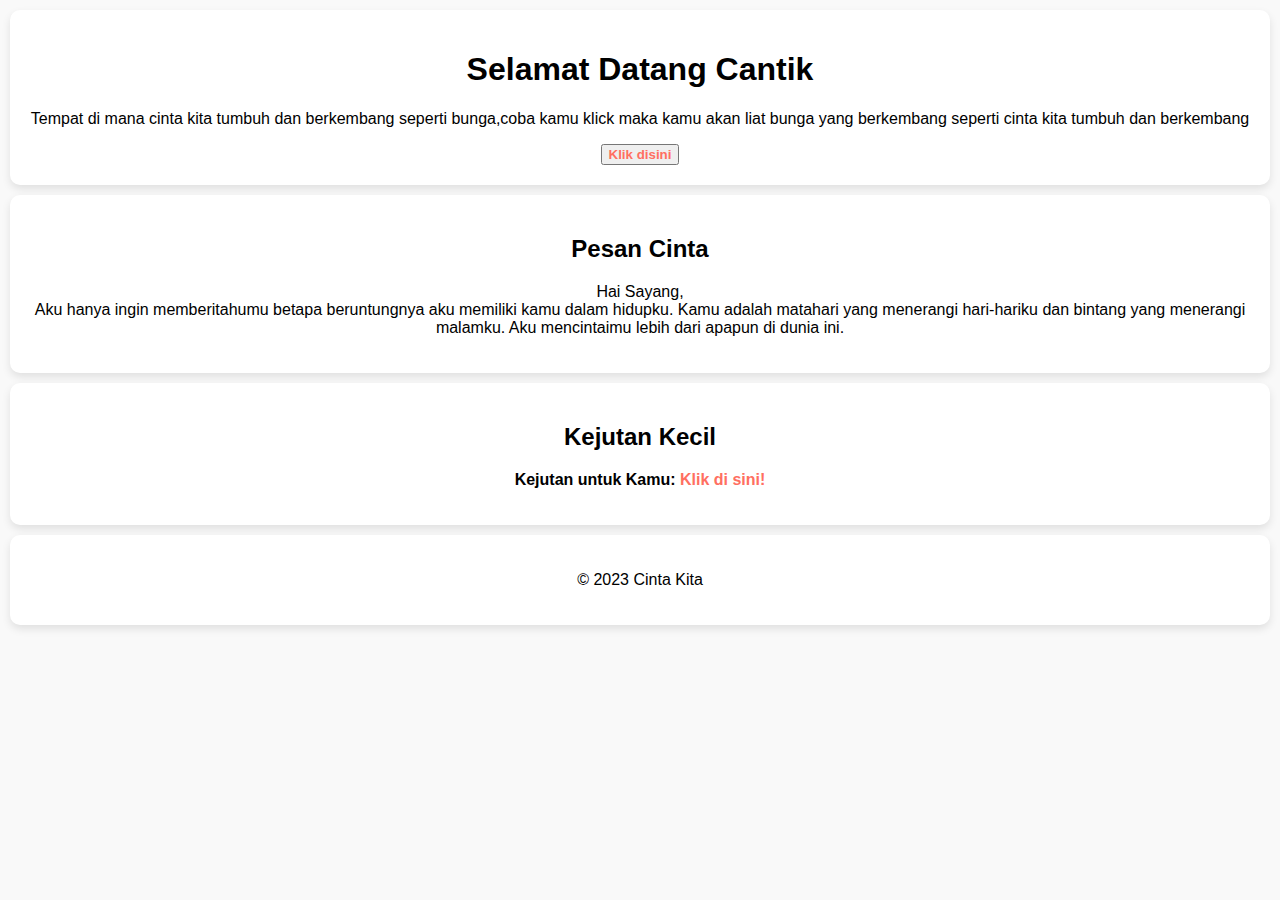
<file: index.html>
<!DOCTYPE html>
<html lang="en">
<head>
    <meta charset="UTF-8">
    <meta name="viewport" content="width=device-width, initial-scale=1.0">
    <title>Cinta Kita</title>
    <link rel="stylesheet" href="css/style.css">
</head>
<body>
    

  
    <header>
        <h1>Selamat Datang Cantik</h1>
        <p>Tempat di mana cinta kita tumbuh dan berkembang seperti bunga,coba kamu klick maka kamu akan liat bunga yang berkembang seperti cinta kita tumbuh dan berkembang</p>
        <button>
            <a href="flower.html">Klik disini</a>
        </button>
    </header>

    <section class="love-message">
        <h2>Pesan Cinta</h2>
        <p>
            Hai Sayang, <br>
            Aku hanya ingin memberitahumu betapa beruntungnya aku memiliki kamu dalam hidupku.
            Kamu adalah matahari yang menerangi hari-hariku dan bintang yang menerangi malamku.
            Aku mencintaimu lebih dari apapun di dunia ini.
        </p>
    </section>

    <section class="surprise">
        <h2>Kejutan Kecil</h2>
        <p>
            <strong>Kejutan untuk Kamu:</strong> <a href="pemusik.html">Klik di sini!</a>
        </p>
    </section>

    <footer>
        <p>&copy; 2023 Cinta Kita</p>
    </footer>
</body>
</html>
</file>
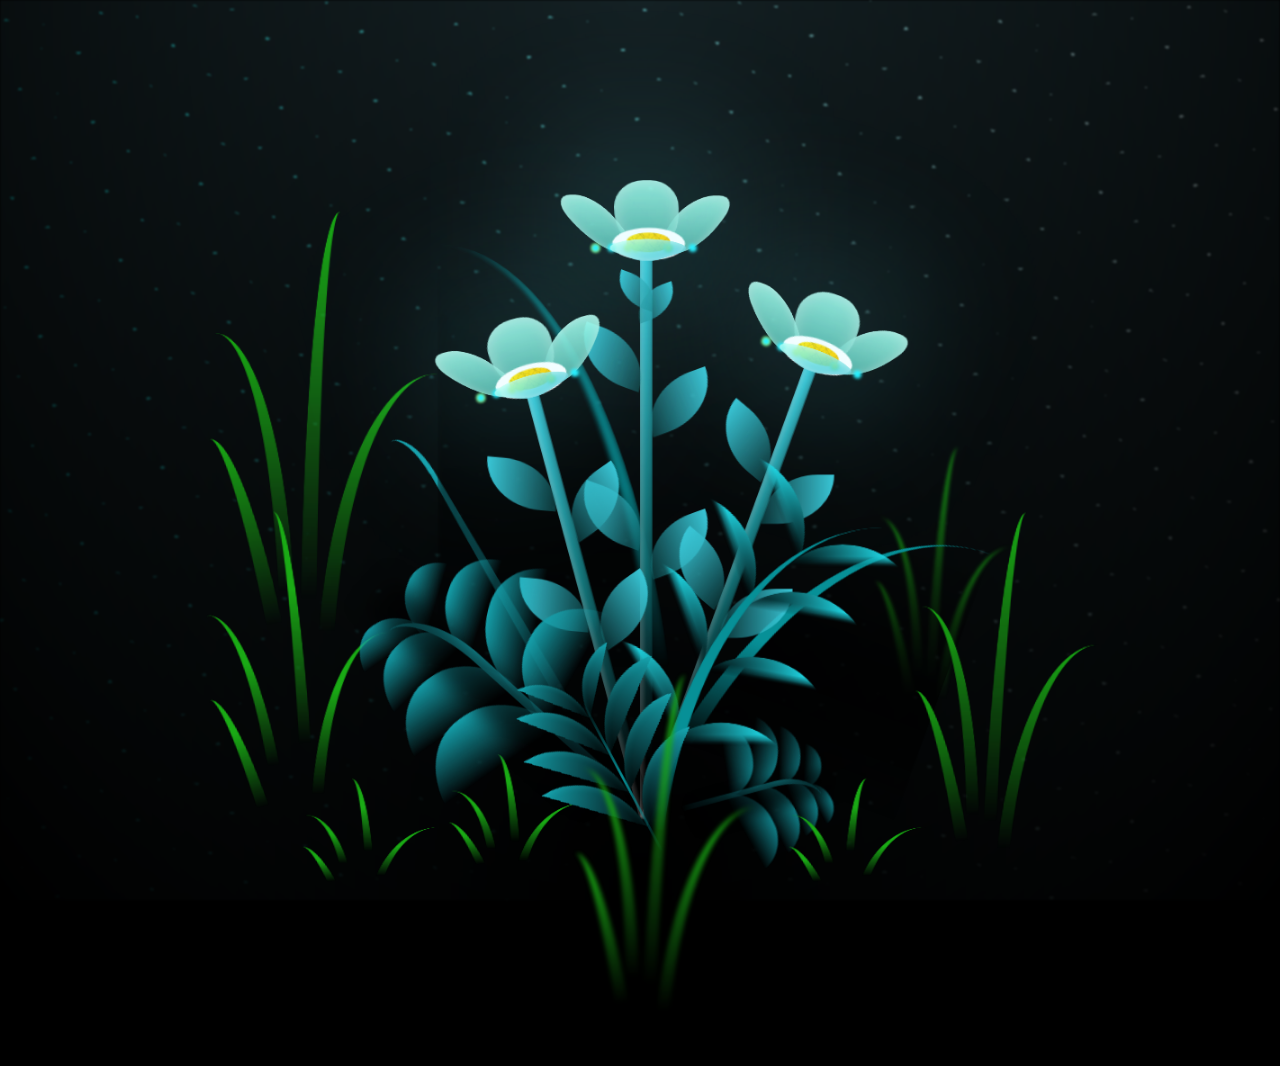
<file: flower.html>
<!DOCTYPE html>
<html lang="en">
<head>
    <meta charset="UTF-8">
    <meta http-equiv="X-UA-Compatible" content="IE=edge">
    <meta name="viewport" content="width=device-width, initial-scale=1.0">
    <link rel="stylesheet" href="css/main.css">
    <link rel="icon" href="img/flowers.png" type="image/x-icon">
    <title>flowers</title>
</head>
<body class="container"> <style></style>
  <!-- Pembuat code: https://codepen.io/mdusmanansari/pen/BamepLe -->
    <div class="night"></div>
    <div class="flowers">
      <div class="flower flower--1">
        <div class="flower__leafs flower__leafs--1">
          <div class="flower__leaf flower__leaf--1"></div>
          <div class="flower__leaf flower__leaf--2"></div>
          <div class="flower__leaf flower__leaf--3"></div>
          <div class="flower__leaf flower__leaf--4"></div>
          <div class="flower__white-circle"></div>
  
          <div class="flower__light flower__light--1"></div>
          <div class="flower__light flower__light--2"></div>
          <div class="flower__light flower__light--3"></div>
          <div class="flower__light flower__light--4"></div>
          <div class="flower__light flower__light--5"></div>
          <div class="flower__light flower__light--6"></div>
          <div class="flower__light flower__light--7"></div>
          <div class="flower__light flower__light--8"></div>
  
        </div>
        <div class="flower__line">
          <div class="flower__line__leaf flower__line__leaf--1"></div>
          <div class="flower__line__leaf flower__line__leaf--2"></div>
          <div class="flower__line__leaf flower__line__leaf--3"></div>
          <div class="flower__line__leaf flower__line__leaf--4"></div>
          <div class="flower__line__leaf flower__line__leaf--5"></div>
          <div class="flower__line__leaf flower__line__leaf--6"></div>
        </div>
      </div>
  
      <div class="flower flower--2">
        <div class="flower__leafs flower__leafs--2">
          <div class="flower__leaf flower__leaf--1"></div>
          <div class="flower__leaf flower__leaf--2"></div>
          <div class="flower__leaf flower__leaf--3"></div>
          <div class="flower__leaf flower__leaf--4"></div>
          <div class="flower__white-circle"></div>
  
          <div class="flower__light flower__light--1"></div>
          <div class="flower__light flower__light--2"></div>
          <div class="flower__light flower__light--3"></div>
          <div class="flower__light flower__light--4"></div>
          <div class="flower__light flower__light--5"></div>
          <div class="flower__light flower__light--6"></div>
          <div class="flower__light flower__light--7"></div>
          <div class="flower__light flower__light--8"></div>
  
        </div>
        <div class="flower__line">
          <div class="flower__line__leaf flower__line__leaf--1"></div>
          <div class="flower__line__leaf flower__line__leaf--2"></div>
          <div class="flower__line__leaf flower__line__leaf--3"></div>
          <div class="flower__line__leaf flower__line__leaf--4"></div>
        </div>
      </div>
  
      <div class="flower flower--3">
        <div class="flower__leafs flower__leafs--3">
          <div class="flower__leaf flower__leaf--1"></div>
          <div class="flower__leaf flower__leaf--2"></div>
          <div class="flower__leaf flower__leaf--3"></div>
          <div class="flower__leaf flower__leaf--4"></div>
          <div class="flower__white-circle"></div>
  
          <div class="flower__light flower__light--1"></div>
          <div class="flower__light flower__light--2"></div>
          <div class="flower__light flower__light--3"></div>
          <div class="flower__light flower__light--4"></div>
          <div class="flower__light flower__light--5"></div>
          <div class="flower__light flower__light--6"></div>
          <div class="flower__light flower__light--7"></div>
          <div class="flower__light flower__light--8"></div>
  
        </div>
        <div class="flower__line">
          <div class="flower__line__leaf flower__line__leaf--1"></div>
          <div class="flower__line__leaf flower__line__leaf--2"></div>
          <div class="flower__line__leaf flower__line__leaf--3"></div>
          <div class="flower__line__leaf flower__line__leaf--4"></div>
        </div>
      </div>
  
      <div class="grow-ans" style="--d:1.2s">
        <div class="flower__g-long">
          <div class="flower__g-long__top"></div>
          <div class="flower__g-long__bottom"></div>
        </div>
      </div>
  
      <div class="growing-grass">
        <div class="flower__grass flower__grass--1">
          <div class="flower__grass--top"></div>
          <div class="flower__grass--bottom"></div>
          <div class="flower__grass__leaf flower__grass__leaf--1"></div>
          <div class="flower__grass__leaf flower__grass__leaf--2"></div>
          <div class="flower__grass__leaf flower__grass__leaf--3"></div>
          <div class="flower__grass__leaf flower__grass__leaf--4"></div>
          <div class="flower__grass__leaf flower__grass__leaf--5"></div>
          <div class="flower__grass__leaf flower__grass__leaf--6"></div>
          <div class="flower__grass__leaf flower__grass__leaf--7"></div>
          <div class="flower__grass__leaf flower__grass__leaf--8"></div>
          <div class="flower__grass__overlay"></div>
        </div>
      </div>
  
      <div class="growing-grass">
        <div class="flower__grass flower__grass--2">
          <div class="flower__grass--top"></div>
          <div class="flower__grass--bottom"></div>
          <div class="flower__grass__leaf flower__grass__leaf--1"></div>
          <div class="flower__grass__leaf flower__grass__leaf--2"></div>
          <div class="flower__grass__leaf flower__grass__leaf--3"></div>
          <div class="flower__grass__leaf flower__grass__leaf--4"></div>
          <div class="flower__grass__leaf flower__grass__leaf--5"></div>
          <div class="flower__grass__leaf flower__grass__leaf--6"></div>
          <div class="flower__grass__leaf flower__grass__leaf--7"></div>
          <div class="flower__grass__leaf flower__grass__leaf--8"></div>
          <div class="flower__grass__overlay"></div>
        </div>
      </div>
  
      <div class="grow-ans" style="--d:2.4s">
        <div class="flower__g-right flower__g-right--1">
          <div class="leaf"></div>
        </div>
      </div>
  
      <div class="grow-ans" style="--d:2.8s">
        <div class="flower__g-right flower__g-right--2">
          <div class="leaf"></div>
        </div>
      </div>
  
      <div class="grow-ans" style="--d:2.8s">
        <div class="flower__g-front">
          <div class="flower__g-front__leaf-wrapper flower__g-front__leaf-wrapper--1">
            <div class="flower__g-front__leaf"></div>
          </div>
          <div class="flower__g-front__leaf-wrapper flower__g-front__leaf-wrapper--2">
            <div class="flower__g-front__leaf"></div>
          </div>
          <div class="flower__g-front__leaf-wrapper flower__g-front__leaf-wrapper--3">
            <div class="flower__g-front__leaf"></div>
          </div>
          <div class="flower__g-front__leaf-wrapper flower__g-front__leaf-wrapper--4">
            <div class="flower__g-front__leaf"></div>
          </div>
          <div class="flower__g-front__leaf-wrapper flower__g-front__leaf-wrapper--5">
            <div class="flower__g-front__leaf"></div>
          </div>
          <div class="flower__g-front__leaf-wrapper flower__g-front__leaf-wrapper--6">
            <div class="flower__g-front__leaf"></div>
          </div>
          <div class="flower__g-front__leaf-wrapper flower__g-front__leaf-wrapper--7">
            <div class="flower__g-front__leaf"></div>
          </div>
          <div class="flower__g-front__leaf-wrapper flower__g-front__leaf-wrapper--8">
            <div class="flower__g-front__leaf"></div>
          </div>
          <div class="flower__g-front__line"></div>
        </div>
      </div>
  
      <div class="grow-ans" style="--d:3.2s">
        <div class="flower__g-fr">
          <div class="leaf"></div>
          <div class="flower__g-fr__leaf flower__g-fr__leaf--1"></div>
          <div class="flower__g-fr__leaf flower__g-fr__leaf--2"></div>
          <div class="flower__g-fr__leaf flower__g-fr__leaf--3"></div>
          <div class="flower__g-fr__leaf flower__g-fr__leaf--4"></div>
          <div class="flower__g-fr__leaf flower__g-fr__leaf--5"></div>
          <div class="flower__g-fr__leaf flower__g-fr__leaf--6"></div>
          <div class="flower__g-fr__leaf flower__g-fr__leaf--7"></div>
          <div class="flower__g-fr__leaf flower__g-fr__leaf--8"></div>
        </div>
      </div>
  
      <div class="long-g long-g--0">
        <div class="grow-ans" style="--d:3s">
          <div class="leaf leaf--0"></div>
        </div>
        <div class="grow-ans" style="--d:2.2s">
          <div class="leaf leaf--1"></div>
        </div>
        <div class="grow-ans" style="--d:3.4s">
          <div class="leaf leaf--2"></div>
        </div>
        <div class="grow-ans" style="--d:3.6s">
          <div class="leaf leaf--3"></div>
        </div>
      </div>
  
      <div class="long-g long-g--1">
        <div class="grow-ans" style="--d:3.6s">
          <div class="leaf leaf--0"></div>
        </div>
        <div class="grow-ans" style="--d:3.8s">
          <div class="leaf leaf--1"></div>
        </div>
        <div class="grow-ans" style="--d:4s">
          <div class="leaf leaf--2"></div>
        </div>
        <div class="grow-ans" style="--d:4.2s">
          <div class="leaf leaf--3"></div>
        </div>
      </div>
  
      <div class="long-g long-g--2">
        <div class="grow-ans" style="--d:4s">
          <div class="leaf leaf--0"></div>
        </div>
        <div class="grow-ans" style="--d:4.2s">
          <div class="leaf leaf--1"></div>
        </div>
        <div class="grow-ans" style="--d:4.4s">
          <div class="leaf leaf--2"></div>
        </div>
        <div class="grow-ans" style="--d:4.6s">
          <div class="leaf leaf--3"></div>
        </div>
      </div>
  
      <div class="long-g long-g--3">
        <div class="grow-ans" style="--d:4s">
          <div class="leaf leaf--0"></div>
        </div>
        <div class="grow-ans" style="--d:4.2s">
          <div class="leaf leaf--1"></div>
        </div>
        <div class="grow-ans" style="--d:3s">
          <div class="leaf leaf--2"></div>
        </div>
        <div class="grow-ans" style="--d:3.6s">
          <div class="leaf leaf--3"></div>
        </div>
      </div>
  
      <div class="long-g long-g--4">
        <div class="grow-ans" style="--d:4s">
          <div class="leaf leaf--0"></div>
        </div>
        <div class="grow-ans" style="--d:4.2s">
          <div class="leaf leaf--1"></div>
        </div>
        <div class="grow-ans" style="--d:3s">
          <div class="leaf leaf--2"></div>
        </div>
        <div class="grow-ans" style="--d:3.6s">
          <div class="leaf leaf--3"></div>
        </div>
      </div>
  
      <div class="long-g long-g--5">
        <div class="grow-ans" style="--d:4s">
          <div class="leaf leaf--0"></div>
        </div>
        <div class="grow-ans" style="--d:4.2s">
          <div class="leaf leaf--1"></div>
        </div>
        <div class="grow-ans" style="--d:3s">
          <div class="leaf leaf--2"></div>
        </div>
        <div class="grow-ans" style="--d:3.6s">
          <div class="leaf leaf--3"></div>
        </div>
      </div>
  
      <div class="long-g long-g--6">
        <div class="grow-ans" style="--d:4.2s">
          <div class="leaf leaf--0"></div>
        </div>
        <div class="grow-ans" style="--d:4.4s">
          <div class="leaf leaf--1"></div>
        </div>
        <div class="grow-ans" style="--d:4.6s">
          <div class="leaf leaf--2"></div>
        </div>
        <div class="grow-ans" style="--d:4.8s">
          <div class="leaf leaf--3"></div>
        </div>
      </div>
  
      <div class="long-g long-g--7">
        <div class="grow-ans" style="--d:3s">
          <div class="leaf leaf--0"></div>
        </div>
        <div class="grow-ans" style="--d:3.2s">
          <div class="leaf leaf--1"></div>
        </div>
        <div class="grow-ans" style="--d:3.5s">
          <div class="leaf leaf--2"></div>
        </div>
        <div class="grow-ans" style="--d:3.6s">
          <div class="leaf leaf--3"></div>
        </div>
      </div>
    </div>
    <script src="main.js"></script>
  </body>
</html>
</file>
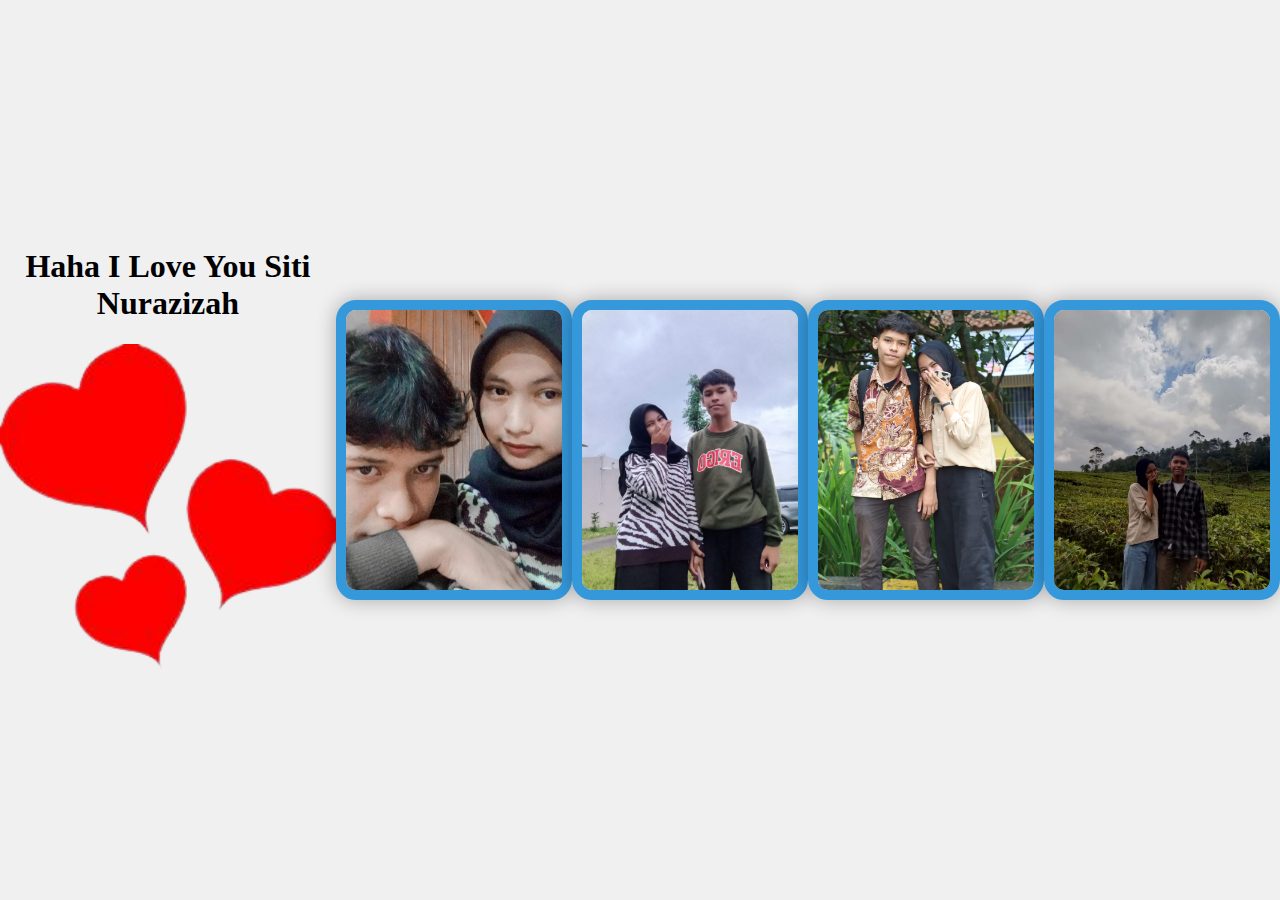
<file: foto.html>
<!DOCTYPE html>
<html lang="en">
<head>
    <meta charset="UTF-8">
    <meta name="viewport" content="width=device-width, initial-scale=1.0">
    <title>Bingkai Foto Estetik</title>
    <link rel="stylesheet" href="css/foto.css">
</head>
<body>
    <center><h1>Haha I Love You Siti Nurazizah</h1>
    <img src="img/th-removebg-preview.png" alt="100"></center>
    <div class="frame">
        <div class=""></div>
        <img src="img/a2.jpeg" alt="">
    </div>
    <div class="frame">
        <div class=""></div>
        <img src="img/a4.jpeg" alt="">
    </div>
    <div class="frame">
        <div class=""></div>
        <img src="img/a3.jpeg" alt="">
    </div>
    <div class="frame">
        <div class=""></div>
        <img src="img/a1.jpeg" alt="">
    </div>
</body>
</html>
</file>
<file: css/style.css>
body {
    font-family: Arial, sans-serif;
    margin: 0;
    padding: 0;
    background-color: #f9f9f9;
}

header, section, footer {
    padding: 20px;
    text-align: center;
    background-color: #fff;
    margin: 10px;
    border-radius: 10px;
    box-shadow: 0 4px 8px rgba(0, 0, 0, 0.1);
}

a {
    color: #ff6f61;
    text-decoration: none;
    font-weight: bold;
}

a:hover {
    text-decoration: underline;
}
</file>
<file: css/main.css>
*,
*::after,
*::before {
  padding: 0;
  margin: 0;
  box-sizing: border-box;
}

:root {
  --dark-color: #000;
}

body {
  display: flex;
  align-items: flex-end;
  justify-content: center;
  min-height: 100vh;
  background-color: var(--dark-color);
  overflow: hidden;
  perspective: 1000px;
}

.night {
  position: fixed;
  left: 50%;
  top: 0;
  transform: translateX(-50%);
  width: 100%;
  height: 100%;
  filter: blur(0.1vmin);
  background-image: radial-gradient(ellipse at top, transparent 0%, var(--dark-color)), radial-gradient(ellipse at bottom, var(--dark-color), rgba(145, 233, 255, 0.2)), repeating-linear-gradient(220deg, rgb(0, 0, 0) 0px, rgb(0, 0, 0) 19px, transparent 19px, transparent 22px), repeating-linear-gradient(189deg, rgb(0, 0, 0) 0px, rgb(0, 0, 0) 19px, transparent 19px, transparent 22px), repeating-linear-gradient(148deg, rgb(0, 0, 0) 0px, rgb(0, 0, 0) 19px, transparent 19px, transparent 22px), linear-gradient(90deg, rgb(0, 255, 250), rgb(240, 240, 240));
}

.flowers {
  position: relative;
  transform: scale(0.9);
}

.flower {
  position: absolute;
  bottom: 10vmin;
  transform-origin: bottom center;
  z-index: 10;
  --fl-speed: 0.8s;
}
.flower--1 {
  -webkit-animation: moving-flower-1 4s linear infinite;
          animation: moving-flower-1 4s linear infinite;
}
.flower--1 .flower__line {
  height: 70vmin;
  -webkit-animation-delay: 0.3s;
          animation-delay: 0.3s;
}
.flower--1 .flower__line__leaf--1 {
  -webkit-animation: blooming-leaf-right var(--fl-speed) 1.6s backwards;
          animation: blooming-leaf-right var(--fl-speed) 1.6s backwards;
}
.flower--1 .flower__line__leaf--2 {
  -webkit-animation: blooming-leaf-right var(--fl-speed) 1.4s backwards;
          animation: blooming-leaf-right var(--fl-speed) 1.4s backwards;
}
.flower--1 .flower__line__leaf--3 {
  -webkit-animation: blooming-leaf-left var(--fl-speed) 1.2s backwards;
          animation: blooming-leaf-left var(--fl-speed) 1.2s backwards;
}
.flower--1 .flower__line__leaf--4 {
  -webkit-animation: blooming-leaf-left var(--fl-speed) 1s backwards;
          animation: blooming-leaf-left var(--fl-speed) 1s backwards;
}
.flower--1 .flower__line__leaf--5 {
  -webkit-animation: blooming-leaf-right var(--fl-speed) 1.8s backwards;
          animation: blooming-leaf-right var(--fl-speed) 1.8s backwards;
}
.flower--1 .flower__line__leaf--6 {
  -webkit-animation: blooming-leaf-left var(--fl-speed) 2s backwards;
          animation: blooming-leaf-left var(--fl-speed) 2s backwards;
}
.flower--2 {
  left: 50%;
  transform: rotate(20deg);
  -webkit-animation: moving-flower-2 4s linear infinite;
          animation: moving-flower-2 4s linear infinite;
}
.flower--2 .flower__line {
  height: 60vmin;
  -webkit-animation-delay: 0.6s;
          animation-delay: 0.6s;
}
.flower--2 .flower__line__leaf--1 {
  -webkit-animation: blooming-leaf-right var(--fl-speed) 1.9s backwards;
          animation: blooming-leaf-right var(--fl-speed) 1.9s backwards;
}
.flower--2 .flower__line__leaf--2 {
  -webkit-animation: blooming-leaf-right var(--fl-speed) 1.7s backwards;
          animation: blooming-leaf-right var(--fl-speed) 1.7s backwards;
}
.flower--2 .flower__line__leaf--3 {
  -webkit-animation: blooming-leaf-left var(--fl-speed) 1.5s backwards;
          animation: blooming-leaf-left var(--fl-speed) 1.5s backwards;
}
.flower--2 .flower__line__leaf--4 {
  -webkit-animation: blooming-leaf-left var(--fl-speed) 1.3s backwards;
          animation: blooming-leaf-left var(--fl-speed) 1.3s backwards;
}
.flower--3 {
  left: 50%;
  transform: rotate(-15deg);
  -webkit-animation: moving-flower-3 4s linear infinite;
          animation: moving-flower-3 4s linear infinite;
}
.flower--3 .flower__line {
  -webkit-animation-delay: 0.9s;
          animation-delay: 0.9s;
}
.flower--3 .flower__line__leaf--1 {
  -webkit-animation: blooming-leaf-right var(--fl-speed) 2.5s backwards;
          animation: blooming-leaf-right var(--fl-speed) 2.5s backwards;
}
.flower--3 .flower__line__leaf--2 {
  -webkit-animation: blooming-leaf-right var(--fl-speed) 2.3s backwards;
          animation: blooming-leaf-right var(--fl-speed) 2.3s backwards;
}
.flower--3 .flower__line__leaf--3 {
  -webkit-animation: blooming-leaf-left var(--fl-speed) 2.1s backwards;
          animation: blooming-leaf-left var(--fl-speed) 2.1s backwards;
}
.flower--3 .flower__line__leaf--4 {
  -webkit-animation: blooming-leaf-left var(--fl-speed) 1.9s backwards;
          animation: blooming-leaf-left var(--fl-speed) 1.9s backwards;
}
.flower__leafs {
  position: relative;
  -webkit-animation: blooming-flower 2s backwards;
          animation: blooming-flower 2s backwards;
}
.flower__leafs--1 {
  -webkit-animation-delay: 1.1s;
          animation-delay: 1.1s;
}
.flower__leafs--2 {
  -webkit-animation-delay: 1.4s;
          animation-delay: 1.4s;
}
.flower__leafs--3 {
  -webkit-animation-delay: 1.7s;
          animation-delay: 1.7s;
}
.flower__leafs::after {
  content: "";
  position: absolute;
  left: 0;
  top: 0;
  transform: translate(-50%, -100%);
  width: 8vmin;
  height: 8vmin;
  background-color: #6bf0ff;
  filter: blur(10vmin);
}
.flower__leaf {
  position: absolute;
  bottom: 0;
  left: 50%;
  width: 8vmin;
  height: 11vmin;
  border-radius: 51% 49% 47% 53%/44% 45% 55% 69%;
  background-color: #a7ffee;
  background-image: linear-gradient(to top, #54b8aa, #a7ffee);
  transform-origin: bottom center;
  opacity: 0.9;
  box-shadow: inset 0 0 2vmin rgba(255, 255, 255, 0.5);
}
.flower__leaf--1 {
  transform: translate(-10%, 1%) rotateY(40deg) rotateX(-50deg);
}
.flower__leaf--2 {
  transform: translate(-50%, -4%) rotateX(40deg);
}
.flower__leaf--3 {
  transform: translate(-90%, 0%) rotateY(45deg) rotateX(50deg);
}
.flower__leaf--4 {
  width: 8vmin;
  height: 8vmin;
  transform-origin: bottom left;
  border-radius: 4vmin 10vmin 4vmin 4vmin;
  transform: translate(0%, 18%) rotateX(70deg) rotate(-43deg);
  background-image: linear-gradient(to top, #39c6d6, #a7ffee);
  z-index: 1;
  opacity: 0.8;
}
.flower__white-circle {
  position: absolute;
  left: -3.5vmin;
  top: -3vmin;
  width: 9vmin;
  height: 4vmin;
  border-radius: 50%;
  background-color: #fff;
}
.flower__white-circle::after {
  content: "";
  position: absolute;
  left: 50%;
  top: 45%;
  transform: translate(-50%, -50%);
  width: 60%;
  height: 60%;
  border-radius: inherit;
  background-image: repeating-linear-gradient(135deg, rgba(0, 0, 0, 0.03) 0px, rgba(0, 0, 0, 0.03) 1px, transparent 1px, transparent 12px), repeating-linear-gradient(45deg, rgba(0, 0, 0, 0.03) 0px, rgba(0, 0, 0, 0.03) 1px, transparent 1px, transparent 12px), repeating-linear-gradient(67.5deg, rgba(0, 0, 0, 0.03) 0px, rgba(0, 0, 0, 0.03) 1px, transparent 1px, transparent 12px), repeating-linear-gradient(135deg, rgba(0, 0, 0, 0.03) 0px, rgba(0, 0, 0, 0.03) 1px, transparent 1px, transparent 12px), repeating-linear-gradient(45deg, rgba(0, 0, 0, 0.03) 0px, rgba(0, 0, 0, 0.03) 1px, transparent 1px, transparent 12px), repeating-linear-gradient(112.5deg, rgba(0, 0, 0, 0.03) 0px, rgba(0, 0, 0, 0.03) 1px, transparent 1px, transparent 12px), repeating-linear-gradient(112.5deg, rgba(0, 0, 0, 0.03) 0px, rgba(0, 0, 0, 0.03) 1px, transparent 1px, transparent 12px), repeating-linear-gradient(45deg, rgba(0, 0, 0, 0.03) 0px, rgba(0, 0, 0, 0.03) 1px, transparent 1px, transparent 12px), repeating-linear-gradient(22.5deg, rgba(0, 0, 0, 0.03) 0px, rgba(0, 0, 0, 0.03) 1px, transparent 1px, transparent 12px), repeating-linear-gradient(45deg, rgba(0, 0, 0, 0.03) 0px, rgba(0, 0, 0, 0.03) 1px, transparent 1px, transparent 12px), repeating-linear-gradient(22.5deg, rgba(0, 0, 0, 0.03) 0px, rgba(0, 0, 0, 0.03) 1px, transparent 1px, transparent 12px), repeating-linear-gradient(135deg, rgba(0, 0, 0, 0.03) 0px, rgba(0, 0, 0, 0.03) 1px, transparent 1px, transparent 12px), repeating-linear-gradient(157.5deg, rgba(0, 0, 0, 0.03) 0px, rgba(0, 0, 0, 0.03) 1px, transparent 1px, transparent 12px), repeating-linear-gradient(67.5deg, rgba(0, 0, 0, 0.03) 0px, rgba(0, 0, 0, 0.03) 1px, transparent 1px, transparent 12px), repeating-linear-gradient(67.5deg, rgba(0, 0, 0, 0.03) 0px, rgba(0, 0, 0, 0.03) 1px, transparent 1px, transparent 12px), linear-gradient(90deg, rgb(255, 235, 18), rgb(255, 206, 0));
}
.flower__line {
  height: 55vmin;
  width: 1.5vmin;
  background-image: linear-gradient(to left, rgba(0, 0, 0, 0.2), transparent, rgba(255, 255, 255, 0.2)), linear-gradient(to top, transparent 10%, #14757a, #39c6d6);
  box-shadow: inset 0 0 2px rgba(0, 0, 0, 0.5);
  -webkit-animation: grow-flower-tree 4s backwards;
          animation: grow-flower-tree 4s backwards;
}
.flower__line__leaf {
  --w: 7vmin;
  --h: calc(var(--w) + 2vmin);
  position: absolute;
  top: 20%;
  left: 90%;
  width: var(--w);
  height: var(--h);
  border-top-right-radius: var(--h);
  border-bottom-left-radius: var(--h);
  background-image: linear-gradient(to top, rgba(20, 117, 122, 0.4), #39c6d6);
}
.flower__line__leaf--1 {
  transform: rotate(70deg) rotateY(30deg);
}
.flower__line__leaf--2 {
  top: 45%;
  transform: rotate(70deg) rotateY(30deg);
}
.flower__line__leaf--3, .flower__line__leaf--4, .flower__line__leaf--6 {
  border-top-right-radius: 0;
  border-bottom-left-radius: 0;
  border-top-left-radius: var(--h);
  border-bottom-right-radius: var(--h);
  left: -460%;
  top: 12%;
  transform: rotate(-70deg) rotateY(30deg);
}
.flower__line__leaf--4 {
  top: 40%;
}
.flower__line__leaf--5 {
  top: 0;
  transform-origin: left;
  transform: rotate(70deg) rotateY(30deg) scale(0.6);
}
.flower__line__leaf--6 {
  top: -2%;
  left: -450%;
  transform-origin: right;
  transform: rotate(-70deg) rotateY(30deg) scale(0.6);
}
.flower__light {
  position: absolute;
  bottom: 0vmin;
  width: 1vmin;
  height: 1vmin;
  background-color: rgb(255, 251, 0);
  border-radius: 50%;
  filter: blur(0.2vmin);
  -webkit-animation: light-ans 4s linear infinite backwards;
          animation: light-ans 4s linear infinite backwards;
}
.flower__light:nth-child(odd) {
  background-color: #23f0ff;
}
.flower__light--1 {
  left: -2vmin;
  -webkit-animation-delay: 1s;
          animation-delay: 1s;
}
.flower__light--2 {
  left: 3vmin;
  -webkit-animation-delay: 0.5s;
          animation-delay: 0.5s;
}
.flower__light--3 {
  left: -6vmin;
  -webkit-animation-delay: 0.3s;
          animation-delay: 0.3s;
}
.flower__light--4 {
  left: 6vmin;
  -webkit-animation-delay: 0.9s;
          animation-delay: 0.9s;
}
.flower__light--5 {
  left: -1vmin;
  -webkit-animation-delay: 1.5s;
          animation-delay: 1.5s;
}
.flower__light--6 {
  left: -4vmin;
  -webkit-animation-delay: 3s;
          animation-delay: 3s;
}
.flower__light--7 {
  left: 3vmin;
  -webkit-animation-delay: 2s;
          animation-delay: 2s;
}
.flower__light--8 {
  left: -6vmin;
  -webkit-animation-delay: 3.5s;
          animation-delay: 3.5s;
}
.flower__grass {
  --c: #159faa;
  --line-w: 1.5vmin;
  position: absolute;
  bottom: 12vmin;
  left: -7vmin;
  display: flex;
  flex-direction: column;
  align-items: flex-end;
  z-index: 20;
  transform-origin: bottom center;
  transform: rotate(-48deg) rotateY(40deg);
}
.flower__grass--1 {
  -webkit-animation: moving-grass 2s linear infinite;
          animation: moving-grass 2s linear infinite;
}
.flower__grass--2 {
  left: 2vmin;
  bottom: 10vmin;
  transform: scale(0.5) rotate(75deg) rotateX(10deg) rotateY(-200deg);
  opacity: 0.8;
  z-index: 0;
  -webkit-animation: moving-grass--2 1.5s linear infinite;
          animation: moving-grass--2 1.5s linear infinite;
}
.flower__grass--top {
  width: 7vmin;
  height: 10vmin;
  border-top-right-radius: 100%;
  border-right: var(--line-w) solid var(--c);
  transform-origin: bottom center;
  transform: rotate(-2deg);
}
.flower__grass--bottom {
  margin-top: -2px;
  width: var(--line-w);
  height: 25vmin;
  background-image: linear-gradient(to top, transparent, var(--c));
}
.flower__grass__leaf {
  --size: 10vmin;
  position: absolute;
  width: calc(var(--size) * 2.1);
  height: var(--size);
  border-top-left-radius: var(--size);
  border-top-right-radius: var(--size);
  background-image: linear-gradient(to top, transparent, transparent 30%, var(--c));
  z-index: 100;
}
.flower__grass__leaf--1 {
  top: -6%;
  left: 30%;
  --size: 6vmin;
  transform: rotate(-20deg);
  -webkit-animation: growing-grass-ans--1 2s 2.6s backwards;
          animation: growing-grass-ans--1 2s 2.6s backwards;
}
@-webkit-keyframes growing-grass-ans--1 {
  0% {
    transform-origin: bottom left;
    transform: rotate(-20deg) scale(0);
  }
}
@keyframes growing-grass-ans--1 {
  0% {
    transform-origin: bottom left;
    transform: rotate(-20deg) scale(0);
  }
}
.flower__grass__leaf--2 {
  top: -5%;
  left: -110%;
  --size: 6vmin;
  transform: rotate(10deg);
  -webkit-animation: growing-grass-ans--2 2s 2.4s linear backwards;
          animation: growing-grass-ans--2 2s 2.4s linear backwards;
}
@-webkit-keyframes growing-grass-ans--2 {
  0% {
    transform-origin: bottom right;
    transform: rotate(10deg) scale(0);
  }
}
@keyframes growing-grass-ans--2 {
  0% {
    transform-origin: bottom right;
    transform: rotate(10deg) scale(0);
  }
}
.flower__grass__leaf--3 {
  top: 5%;
  left: 60%;
  --size: 8vmin;
  transform: rotate(-18deg) rotateX(-20deg);
  -webkit-animation: growing-grass-ans--3 2s 2.2s linear backwards;
          animation: growing-grass-ans--3 2s 2.2s linear backwards;
}
@-webkit-keyframes growing-grass-ans--3 {
  0% {
    transform-origin: bottom left;
    transform: rotate(-18deg) rotateX(-20deg) scale(0);
  }
}
@keyframes growing-grass-ans--3 {
  0% {
    transform-origin: bottom left;
    transform: rotate(-18deg) rotateX(-20deg) scale(0);
  }
}
.flower__grass__leaf--4 {
  top: 6%;
  left: -135%;
  --size: 8vmin;
  transform: rotate(2deg);
  -webkit-animation: growing-grass-ans--4 2s 2s linear backwards;
          animation: growing-grass-ans--4 2s 2s linear backwards;
}
@-webkit-keyframes growing-grass-ans--4 {
  0% {
    transform-origin: bottom right;
    transform: rotate(2deg) scale(0);
  }
}
@keyframes growing-grass-ans--4 {
  0% {
    transform-origin: bottom right;
    transform: rotate(2deg) scale(0);
  }
}
.flower__grass__leaf--5 {
  top: 20%;
  left: 60%;
  --size: 10vmin;
  transform: rotate(-24deg) rotateX(-20deg);
  -webkit-animation: growing-grass-ans--5 2s 1.8s linear backwards;
          animation: growing-grass-ans--5 2s 1.8s linear backwards;
}
@-webkit-keyframes growing-grass-ans--5 {
  0% {
    transform-origin: bottom left;
    transform: rotate(-24deg) rotateX(-20deg) scale(0);
  }
}
@keyframes growing-grass-ans--5 {
  0% {
    transform-origin: bottom left;
    transform: rotate(-24deg) rotateX(-20deg) scale(0);
  }
}
.flower__grass__leaf--6 {
  top: 22%;
  left: -180%;
  --size: 10vmin;
  transform: rotate(10deg);
  -webkit-animation: growing-grass-ans--6 2s 1.6s linear backwards;
          animation: growing-grass-ans--6 2s 1.6s linear backwards;
}
@-webkit-keyframes growing-grass-ans--6 {
  0% {
    transform-origin: bottom right;
    transform: rotate(10deg) scale(0);
  }
}
@keyframes growing-grass-ans--6 {
  0% {
    transform-origin: bottom right;
    transform: rotate(10deg) scale(0);
  }
}
.flower__grass__leaf--7 {
  top: 39%;
  left: 70%;
  --size: 10vmin;
  transform: rotate(-10deg);
  -webkit-animation: growing-grass-ans--7 2s 1.4s linear backwards;
          animation: growing-grass-ans--7 2s 1.4s linear backwards;
}
@-webkit-keyframes growing-grass-ans--7 {
  0% {
    transform-origin: bottom left;
    transform: rotate(-10deg) scale(0);
  }
}
@keyframes growing-grass-ans--7 {
  0% {
    transform-origin: bottom left;
    transform: rotate(-10deg) scale(0);
  }
}
.flower__grass__leaf--8 {
  top: 40%;
  left: -215%;
  --size: 11vmin;
  transform: rotate(10deg);
  -webkit-animation: growing-grass-ans--8 2s 1.2s linear backwards;
          animation: growing-grass-ans--8 2s 1.2s linear backwards;
}
@-webkit-keyframes growing-grass-ans--8 {
  0% {
    transform-origin: bottom right;
    transform: rotate(10deg) scale(0);
  }
}
@keyframes growing-grass-ans--8 {
  0% {
    transform-origin: bottom right;
    transform: rotate(10deg) scale(0);
  }
}
.flower__grass__overlay {
  position: absolute;
  top: -10%;
  right: 0%;
  width: 100%;
  height: 100%;
  background-color: rgba(0, 0, 0, 0.6);
  filter: blur(1.5vmin);
  z-index: 100;
}
.flower__g-long {
  --w: 2vmin;
  --h: 6vmin;
  --c: #159faa;
  position: absolute;
  bottom: 10vmin;
  left: -3vmin;
  transform-origin: bottom center;
  transform: rotate(-30deg) rotateY(-20deg);
  display: flex;
  flex-direction: column;
  align-items: flex-end;
  -webkit-animation: flower-g-long-ans 3s linear infinite;
          animation: flower-g-long-ans 3s linear infinite;
}
@-webkit-keyframes flower-g-long-ans {
  0%, 100% {
    transform: rotate(-30deg) rotateY(-20deg);
  }
  50% {
    transform: rotate(-32deg) rotateY(-20deg);
  }
}
@keyframes flower-g-long-ans {
  0%, 100% {
    transform: rotate(-30deg) rotateY(-20deg);
  }
  50% {
    transform: rotate(-32deg) rotateY(-20deg);
  }
}
.flower__g-long__top {
  top: calc(var(--h) * -1);
  width: calc(var(--w) + 1vmin);
  height: var(--h);
  border-top-right-radius: 100%;
  border-right: 0.7vmin solid var(--c);
  transform: translate(-0.7vmin, 1vmin);
}
.flower__g-long__bottom {
  width: var(--w);
  height: 50vmin;
  transform-origin: bottom center;
  background-image: linear-gradient(to top, transparent 30%, var(--c));
  box-shadow: inset 0 0 2px rgba(0, 0, 0, 0.5);
  -webkit-clip-path: polygon(35% 0, 65% 1%, 100% 100%, 0% 100%);
          clip-path: polygon(35% 0, 65% 1%, 100% 100%, 0% 100%);
}
.flower__g-right {
  position: absolute;
  bottom: 6vmin;
  left: -2vmin;
  transform-origin: bottom left;
  transform: rotate(20deg);
}
.flower__g-right .leaf {
  width: 30vmin;
  height: 50vmin;
  border-top-left-radius: 100%;
  border-left: 2vmin solid #079097;
  background-image: linear-gradient(to bottom, transparent, var(--dark-color) 60%);
  -webkit-mask-image: linear-gradient(to top, transparent 30%, #079097 60%);
}
.flower__g-right--1 {
  -webkit-animation: flower-g-right-ans 2.5s linear infinite;
          animation: flower-g-right-ans 2.5s linear infinite;
}
.flower__g-right--2 {
  left: 5vmin;
  transform: rotateY(-180deg);
  -webkit-animation: flower-g-right-ans--2 3s linear infinite;
          animation: flower-g-right-ans--2 3s linear infinite;
}
.flower__g-right--2 .leaf {
  height: 75vmin;
  filter: blur(0.3vmin);
  opacity: 0.8;
}
@-webkit-keyframes flower-g-right-ans {
  0%, 100% {
    transform: rotate(20deg);
  }
  50% {
    transform: rotate(24deg) rotateX(-20deg);
  }
}
@keyframes flower-g-right-ans {
  0%, 100% {
    transform: rotate(20deg);
  }
  50% {
    transform: rotate(24deg) rotateX(-20deg);
  }
}
@-webkit-keyframes flower-g-right-ans--2 {
  0%, 100% {
    transform: rotateY(-180deg) rotate(0deg) rotateX(-20deg);
  }
  50% {
    transform: rotateY(-180deg) rotate(6deg) rotateX(-20deg);
  }
}
@keyframes flower-g-right-ans--2 {
  0%, 100% {
    transform: rotateY(-180deg) rotate(0deg) rotateX(-20deg);
  }
  50% {
    transform: rotateY(-180deg) rotate(6deg) rotateX(-20deg);
  }
}
.flower__g-front {
  position: absolute;
  bottom: 6vmin;
  left: 2.5vmin;
  z-index: 100;
  transform-origin: bottom center;
  transform: rotate(-28deg) rotateY(30deg) scale(1.04);
  -webkit-animation: flower__g-front-ans 2s linear infinite;
          animation: flower__g-front-ans 2s linear infinite;
}
@-webkit-keyframes flower__g-front-ans {
  0%, 100% {
    transform: rotate(-28deg) rotateY(30deg) scale(1.04);
  }
  50% {
    transform: rotate(-35deg) rotateY(40deg) scale(1.04);
  }
}
@keyframes flower__g-front-ans {
  0%, 100% {
    transform: rotate(-28deg) rotateY(30deg) scale(1.04);
  }
  50% {
    transform: rotate(-35deg) rotateY(40deg) scale(1.04);
  }
}
.flower__g-front__line {
  width: 0.3vmin;
  height: 20vmin;
  background-image: linear-gradient(to top, transparent, #079097, transparent 100%);
  position: relative;
}
.flower__g-front__leaf-wrapper {
  position: absolute;
  top: 0;
  left: 0;
  transform-origin: bottom left;
  transform: rotate(10deg);
}
.flower__g-front__leaf-wrapper:nth-child(even) {
  left: 0vmin;
  transform: rotateY(-180deg) rotate(5deg);
  -webkit-animation: flower__g-front__leaf-left-ans 1s ease-in backwards;
          animation: flower__g-front__leaf-left-ans 1s ease-in backwards;
}
.flower__g-front__leaf-wrapper:nth-child(odd) {
  -webkit-animation: flower__g-front__leaf-ans 1s ease-in backwards;
          animation: flower__g-front__leaf-ans 1s ease-in backwards;
}
.flower__g-front__leaf-wrapper--1 {
  top: -8vmin;
  transform: scale(0.7);
  -webkit-animation: flower__g-front__leaf-ans 1s 5.5s ease-in backwards !important;
          animation: flower__g-front__leaf-ans 1s 5.5s ease-in backwards !important;
}
.flower__g-front__leaf-wrapper--2 {
  top: -8vmin;
  transform: rotateY(-180deg) scale(0.7) !important;
  -webkit-animation: flower__g-front__leaf-left-ans-2 1s 4.6s ease-in backwards !important;
          animation: flower__g-front__leaf-left-ans-2 1s 4.6s ease-in backwards !important;
}
.flower__g-front__leaf-wrapper--3 {
  top: -3vmin;
  -webkit-animation: flower__g-front__leaf-ans 1s 4.6s ease-in backwards;
          animation: flower__g-front__leaf-ans 1s 4.6s ease-in backwards;
}
.flower__g-front__leaf-wrapper--4 {
  top: -3vmin;
  transform: rotateY(-180deg) scale(0.9) !important;
  -webkit-animation: flower__g-front__leaf-left-ans-2 1s 4.6s ease-in backwards !important;
          animation: flower__g-front__leaf-left-ans-2 1s 4.6s ease-in backwards !important;
}
@-webkit-keyframes flower__g-front__leaf-left-ans-2 {
  0% {
    transform: rotateY(-180deg) scale(0);
  }
}
@keyframes flower__g-front__leaf-left-ans-2 {
  0% {
    transform: rotateY(-180deg) scale(0);
  }
}
.flower__g-front__leaf-wrapper--5, .flower__g-front__leaf-wrapper--6 {
  top: 2vmin;
}
.flower__g-front__leaf-wrapper--7, .flower__g-front__leaf-wrapper--8 {
  top: 6.5vmin;
}
.flower__g-front__leaf-wrapper--2 {
  -webkit-animation-delay: 5.2s !important;
          animation-delay: 5.2s !important;
}
.flower__g-front__leaf-wrapper--3 {
  -webkit-animation-delay: 4.9s !important;
          animation-delay: 4.9s !important;
}
.flower__g-front__leaf-wrapper--5 {
  -webkit-animation-delay: 4.3s !important;
          animation-delay: 4.3s !important;
}
.flower__g-front__leaf-wrapper--6 {
  -webkit-animation-delay: 4.1s !important;
          animation-delay: 4.1s !important;
}
.flower__g-front__leaf-wrapper--7 {
  -webkit-animation-delay: 3.8s !important;
          animation-delay: 3.8s !important;
}
.flower__g-front__leaf-wrapper--8 {
  -webkit-animation-delay: 3.5s !important;
          animation-delay: 3.5s !important;
}
@-webkit-keyframes flower__g-front__leaf-ans {
  0% {
    transform: rotate(10deg) scale(0);
  }
}
@keyframes flower__g-front__leaf-ans {
  0% {
    transform: rotate(10deg) scale(0);
  }
}
@-webkit-keyframes flower__g-front__leaf-left-ans {
  0% {
    transform: rotateY(-180deg) rotate(5deg) scale(0);
  }
}
@keyframes flower__g-front__leaf-left-ans {
  0% {
    transform: rotateY(-180deg) rotate(5deg) scale(0);
  }
}
.flower__g-front__leaf {
  width: 10vmin;
  height: 10vmin;
  border-radius: 100% 0% 0% 100%/100% 100% 0% 0%;
  box-shadow: inset 0 2px 1vmin hsla(184deg, 97%, 58%, 0.2);
  background-image: linear-gradient(to bottom left, transparent, var(--dark-color)), linear-gradient(to bottom right, #159faa 50%, transparent 50%, transparent);
  -webkit-mask-image: linear-gradient(to bottom right, #159faa 50%, transparent 50%, transparent);
  mask-image: linear-gradient(to bottom right, #159faa 50%, transparent 50%, transparent);
}
.flower__g-fr {
  position: absolute;
  bottom: -4vmin;
  left: vmin;
  transform-origin: bottom left;
  z-index: 10;
  -webkit-animation: flower__g-fr-ans 2s linear infinite;
          animation: flower__g-fr-ans 2s linear infinite;
}
@-webkit-keyframes flower__g-fr-ans {
  0%, 100% {
    transform: rotate(2deg);
  }
  50% {
    transform: rotate(4deg);
  }
}
@keyframes flower__g-fr-ans {
  0%, 100% {
    transform: rotate(2deg);
  }
  50% {
    transform: rotate(4deg);
  }
}
.flower__g-fr .leaf {
  width: 30vmin;
  height: 50vmin;
  border-top-left-radius: 100%;
  border-left: 2vmin solid #079097;
  -webkit-mask-image: linear-gradient(to top, transparent 25%, #079097 50%);
  position: relative;
  z-index: 1;
}
.flower__g-fr__leaf {
  position: absolute;
  top: 0;
  left: 0;
  width: 10vmin;
  height: 10vmin;
  border-radius: 100% 0% 0% 100%/100% 100% 0% 0%;
  box-shadow: inset 0 2px 1vmin hsla(184deg, 97%, 58%, 0.2);
  background-image: linear-gradient(to bottom left, transparent, var(--dark-color) 98%), linear-gradient(to bottom right, #23f0ff 45%, transparent 50%, transparent);
  -webkit-mask-image: linear-gradient(135deg, #159faa 40%, transparent 50%, transparent);
}
.flower__g-fr__leaf--1 {
  left: 20vmin;
  transform: rotate(45deg);
  -webkit-animation: flower__g-fr-leaft-ans-1 0.5s 5.2s linear backwards;
          animation: flower__g-fr-leaft-ans-1 0.5s 5.2s linear backwards;
}
@-webkit-keyframes flower__g-fr-leaft-ans-1 {
  0% {
    transform-origin: left;
    transform: rotate(45deg) scale(0);
  }
}
@keyframes flower__g-fr-leaft-ans-1 {
  0% {
    transform-origin: left;
    transform: rotate(45deg) scale(0);
  }
}
.flower__g-fr__leaf--2 {
  left: 12vmin;
  top: -7vmin;
  transform: rotate(25deg) rotateY(-180deg);
  -webkit-animation: flower__g-fr-leaft-ans-6 0.5s 5s linear backwards;
          animation: flower__g-fr-leaft-ans-6 0.5s 5s linear backwards;
}
.flower__g-fr__leaf--3 {
  left: 15vmin;
  top: 6vmin;
  transform: rotate(55deg);
  -webkit-animation: flower__g-fr-leaft-ans-5 0.5s 4.8s linear backwards;
          animation: flower__g-fr-leaft-ans-5 0.5s 4.8s linear backwards;
}
.flower__g-fr__leaf--4 {
  left: 6vmin;
  top: -2vmin;
  transform: rotate(25deg) rotateY(-180deg);
  -webkit-animation: flower__g-fr-leaft-ans-6 0.5s 4.6s linear backwards;
          animation: flower__g-fr-leaft-ans-6 0.5s 4.6s linear backwards;
}
.flower__g-fr__leaf--5 {
  left: 10vmin;
  top: 14vmin;
  transform: rotate(55deg);
  -webkit-animation: flower__g-fr-leaft-ans-5 0.5s 4.4s linear backwards;
          animation: flower__g-fr-leaft-ans-5 0.5s 4.4s linear backwards;
}
@-webkit-keyframes flower__g-fr-leaft-ans-5 {
  0% {
    transform-origin: left;
    transform: rotate(55deg) scale(0);
  }
}
@keyframes flower__g-fr-leaft-ans-5 {
  0% {
    transform-origin: left;
    transform: rotate(55deg) scale(0);
  }
}
.flower__g-fr__leaf--6 {
  left: 0vmin;
  top: 6vmin;
  transform: rotate(25deg) rotateY(-180deg);
  -webkit-animation: flower__g-fr-leaft-ans-6 0.5s 4.2s linear backwards;
          animation: flower__g-fr-leaft-ans-6 0.5s 4.2s linear backwards;
}
@-webkit-keyframes flower__g-fr-leaft-ans-6 {
  0% {
    transform-origin: right;
    transform: rotate(25deg) rotateY(-180deg) scale(0);
  }
}
@keyframes flower__g-fr-leaft-ans-6 {
  0% {
    transform-origin: right;
    transform: rotate(25deg) rotateY(-180deg) scale(0);
  }
}
.flower__g-fr__leaf--7 {
  left: 5vmin;
  top: 22vmin;
  transform: rotate(45deg);
  -webkit-animation: flower__g-fr-leaft-ans-7 0.5s 4s linear backwards;
          animation: flower__g-fr-leaft-ans-7 0.5s 4s linear backwards;
}
@-webkit-keyframes flower__g-fr-leaft-ans-7 {
  0% {
    transform-origin: left;
    transform: rotate(45deg) scale(0);
  }
}
@keyframes flower__g-fr-leaft-ans-7 {
  0% {
    transform-origin: left;
    transform: rotate(45deg) scale(0);
  }
}
.flower__g-fr__leaf--8 {
  left: -4vmin;
  top: 15vmin;
  transform: rotate(15deg) rotateY(-180deg);
  -webkit-animation: flower__g-fr-leaft-ans-8 0.5s 3.8s linear backwards;
          animation: flower__g-fr-leaft-ans-8 0.5s 3.8s linear backwards;
}
@-webkit-keyframes flower__g-fr-leaft-ans-8 {
  0% {
    transform-origin: right;
    transform: rotate(15deg) rotateY(-180deg) scale(0);
  }
}
@keyframes flower__g-fr-leaft-ans-8 {
  0% {
    transform-origin: right;
    transform: rotate(15deg) rotateY(-180deg) scale(0);
  }
}

.long-g {
  position: absolute;
  bottom: 25vmin;
  left: -42vmin;
  transform-origin: bottom left;
}
.long-g--1 {
  bottom: 0vmin;
  transform: scale(0.8) rotate(-5deg);
}
.long-g--1 .leaf {
  -webkit-mask-image: linear-gradient(to top, transparent 40%, #079097 80%) !important;
}
.long-g--1 .leaf--1 {
  --w: 5vmin;
  --h: 60vmin;
  left: -2vmin;
  transform: rotate(3deg) rotateY(-180deg);
}
.long-g--2, .long-g--3 {
  bottom: -3vmin;
  left: -35vmin;
  transform-origin: center;
  transform: scale(0.6) rotateX(60deg);
}
.long-g--2 .leaf, .long-g--3 .leaf {
  -webkit-mask-image: linear-gradient(to top, transparent 50%, #079097 80%) !important;
}
.long-g--2 .leaf--1, .long-g--3 .leaf--1 {
  left: -1vmin;
  transform: rotateY(-180deg);
}
.long-g--3 {
  left: -17vmin;
  bottom: 0vmin;
}
.long-g--3 .leaf {
  -webkit-mask-image: linear-gradient(to top, transparent 40%, #079097 80%) !important;
}
.long-g--4 {
  left: 25vmin;
  bottom: -3vmin;
  transform-origin: center;
  transform: scale(0.6) rotateX(60deg);
}
.long-g--4 .leaf {
  -webkit-mask-image: linear-gradient(to top, transparent 50%, #079097 80%) !important;
}
.long-g--5 {
  left: 42vmin;
  bottom: 0vmin;
  transform: scale(0.8) rotate(2deg);
}
.long-g--6 {
  left: 0vmin;
  bottom: -20vmin;
  z-index: 100;
  filter: blur(0.3vmin);
  transform: scale(0.8) rotate(2deg);
}
.long-g--7 {
  left: 35vmin;
  bottom: 20vmin;
  z-index: -1;
  filter: blur(0.3vmin);
  transform: scale(0.6) rotate(2deg);
  opacity: 0.7;
}
.long-g .leaf {
  --w: 15vmin;
  --h: 40vmin;
  --c: #1aaa15;
  position: absolute;
  bottom: 0;
  width: var(--w);
  height: var(--h);
  border-top-left-radius: 100%;
  border-left: 2vmin solid var(--c);
  -webkit-mask-image: linear-gradient(to top, transparent 20%, var(--dark-color));
  transform-origin: bottom center;
}
.long-g .leaf--0 {
  left: 2vmin;
  -webkit-animation: leaf-ans-1 4s linear infinite;
          animation: leaf-ans-1 4s linear infinite;
}
.long-g .leaf--1 {
  --w: 5vmin;
  --h: 60vmin;
  -webkit-animation: leaf-ans-1 4s linear infinite;
          animation: leaf-ans-1 4s linear infinite;
}
.long-g .leaf--2 {
  --w: 10vmin;
  --h: 40vmin;
  left: -0.5vmin;
  bottom: 5vmin;
  transform-origin: bottom left;
  transform: rotateY(-180deg);
  -webkit-animation: leaf-ans-2 3s linear infinite;
          animation: leaf-ans-2 3s linear infinite;
}
.long-g .leaf--3 {
  --w: 5vmin;
  --h: 30vmin;
  left: -1vmin;
  bottom: 3.2vmin;
  transform-origin: bottom left;
  transform: rotate(-10deg) rotateY(-180deg);
  -webkit-animation: leaf-ans-3 3s linear infinite;
          animation: leaf-ans-3 3s linear infinite;
}

@-webkit-keyframes leaf-ans-1 {
  0%, 100% {
    transform: rotate(-5deg) scale(1);
  }
  50% {
    transform: rotate(5deg) scale(1.1);
  }
}

@keyframes leaf-ans-1 {
  0%, 100% {
    transform: rotate(-5deg) scale(1);
  }
  50% {
    transform: rotate(5deg) scale(1.1);
  }
}
@-webkit-keyframes leaf-ans-2 {
  0%, 100% {
    transform: rotateY(-180deg) rotate(5deg);
  }
  50% {
    transform: rotateY(-180deg) rotate(0deg) scale(1.1);
  }
}
@keyframes leaf-ans-2 {
  0%, 100% {
    transform: rotateY(-180deg) rotate(5deg);
  }
  50% {
    transform: rotateY(-180deg) rotate(0deg) scale(1.1);
  }
}
@-webkit-keyframes leaf-ans-3 {
  0%, 100% {
    transform: rotate(-10deg) rotateY(-180deg);
  }
  50% {
    transform: rotate(-20deg) rotateY(-180deg);
  }
}
@keyframes leaf-ans-3 {
  0%, 100% {
    transform: rotate(-10deg) rotateY(-180deg);
  }
  50% {
    transform: rotate(-20deg) rotateY(-180deg);
  }
}
.grow-ans {
  -webkit-animation: grow-ans 2s var(--d) backwards;
          animation: grow-ans 2s var(--d) backwards;
}

@-webkit-keyframes grow-ans {
  0% {
    transform: scale(0);
    opacity: 0;
  }
}

@keyframes grow-ans {
  0% {
    transform: scale(0);
    opacity: 0;
  }
}
@-webkit-keyframes light-ans {
  0% {
    opacity: 0;
    transform: translateY(0vmin);
  }
  25% {
    opacity: 1;
    transform: translateY(-5vmin) translateX(-2vmin);
  }
  50% {
    opacity: 1;
    transform: translateY(-15vmin) translateX(2vmin);
    filter: blur(0.2vmin);
  }
  75% {
    transform: translateY(-20vmin) translateX(-2vmin);
    filter: blur(0.2vmin);
  }
  100% {
    transform: translateY(-30vmin);
    opacity: 0;
    filter: blur(1vmin);
  }
}
@keyframes light-ans {
  0% {
    opacity: 0;
    transform: translateY(0vmin);
  }
  25% {
    opacity: 1;
    transform: translateY(-5vmin) translateX(-2vmin);
  }
  50% {
    opacity: 1;
    transform: translateY(-15vmin) translateX(2vmin);
    filter: blur(0.2vmin);
  }
  75% {
    transform: translateY(-20vmin) translateX(-2vmin);
    filter: blur(0.2vmin);
  }
  100% {
    transform: translateY(-30vmin);
    opacity: 0;
    filter: blur(1vmin);
  }
}
@-webkit-keyframes moving-flower-1 {
  0%, 100% {
    transform: rotate(2deg);
  }
  50% {
    transform: rotate(-2deg);
  }
}
@keyframes moving-flower-1 {
  0%, 100% {
    transform: rotate(2deg);
  }
  50% {
    transform: rotate(-2deg);
  }
}
@-webkit-keyframes moving-flower-2 {
  0%, 100% {
    transform: rotate(18deg);
  }
  50% {
    transform: rotate(14deg);
  }
}
@keyframes moving-flower-2 {
  0%, 100% {
    transform: rotate(18deg);
  }
  50% {
    transform: rotate(14deg);
  }
}
@-webkit-keyframes moving-flower-3 {
  0%, 100% {
    transform: rotate(-18deg);
  }
  50% {
    transform: rotate(-20deg) rotateY(-10deg);
  }
}
@keyframes moving-flower-3 {
  0%, 100% {
    transform: rotate(-18deg);
  }
  50% {
    transform: rotate(-20deg) rotateY(-10deg);
  }
}
@-webkit-keyframes blooming-leaf-right {
  0% {
    transform-origin: left;
    transform: rotate(70deg) rotateY(30deg) scale(0);
  }
}
@keyframes blooming-leaf-right {
  0% {
    transform-origin: left;
    transform: rotate(70deg) rotateY(30deg) scale(0);
  }
}
@-webkit-keyframes blooming-leaf-left {
  0% {
    transform-origin: right;
    transform: rotate(-70deg) rotateY(30deg) scale(0);
  }
}
@keyframes blooming-leaf-left {
  0% {
    transform-origin: right;
    transform: rotate(-70deg) rotateY(30deg) scale(0);
  }
}
@-webkit-keyframes grow-flower-tree {
  0% {
    height: 0;
    border-radius: 1vmin;
  }
}
@keyframes grow-flower-tree {
  0% {
    height: 0;
    border-radius: 1vmin;
  }
}
@-webkit-keyframes blooming-flower {
  0% {
    transform: scale(0);
  }
}
@keyframes blooming-flower {
  0% {
    transform: scale(0);
  }
}
@-webkit-keyframes moving-grass {
  0%, 100% {
    transform: rotate(-48deg) rotateY(40deg);
  }
  50% {
    transform: rotate(-50deg) rotateY(40deg);
  }
}
@keyframes moving-grass {
  0%, 100% {
    transform: rotate(-48deg) rotateY(40deg);
  }
  50% {
    transform: rotate(-50deg) rotateY(40deg);
  }
}
@-webkit-keyframes moving-grass--2 {
  0%, 100% {
    transform: scale(0.5) rotate(75deg) rotateX(10deg) rotateY(-200deg);
  }
  50% {
    transform: scale(0.5) rotate(79deg) rotateX(10deg) rotateY(-200deg);
  }
}
@keyframes moving-grass--2 {
  0%, 100% {
    transform: scale(0.5) rotate(75deg) rotateX(10deg) rotateY(-200deg);
  }
  50% {
    transform: scale(0.5) rotate(79deg) rotateX(10deg) rotateY(-200deg);
  }
}
.growing-grass {
  -webkit-animation: growing-grass-ans 1s 2s backwards;
          animation: growing-grass-ans 1s 2s backwards;
}

@-webkit-keyframes growing-grass-ans {
  0% {
    transform: scale(0);
  }
}

@keyframes growing-grass-ans {
  0% {
    transform: scale(0);
  }
}
.container * {
  -webkit-animation-play-state: paused !important;
          animation-play-state: paused !important;
}/*# sourceMappingURL=main.css.map */
</file>
<file: css/foto.css>
body {
    display: flex;
    justify-content: center;
    align-items: center;
    height: 100vh;
    margin: 0;
    background-color: #f0f0f0;
}

.frame {
    position: relative;
    width: 300px;
    height: 300px;
    border: 10px solid #3498db;
    overflow: hidden;
    box-sizing: border-box;
    border-radius: 20px;
    box-shadow: 0 0 20px rgba(0, 0, 0, 0.3);
}

.overlay {
    position: absolute;
    top: 0;
    left: 0;
    width: 100%;
    height: 100%;
    background: rgba(52, 152, 219, 0.5);
}

img {
    width: 100%;
    height: 100%;
    object-fit: cover;
}

.caption {
    position: absolute;
    bottom: 20px;
    left: 20px;
    color: #fff;
    text-shadow: 2px 2px 4px rgba(0, 0, 0, 0.8);
}

.caption h2 {
    margin: 0;
    font-size: 1.2em;
}

.caption p {
    margin: 0;
    font-size: 0.9em;
}
</file>
